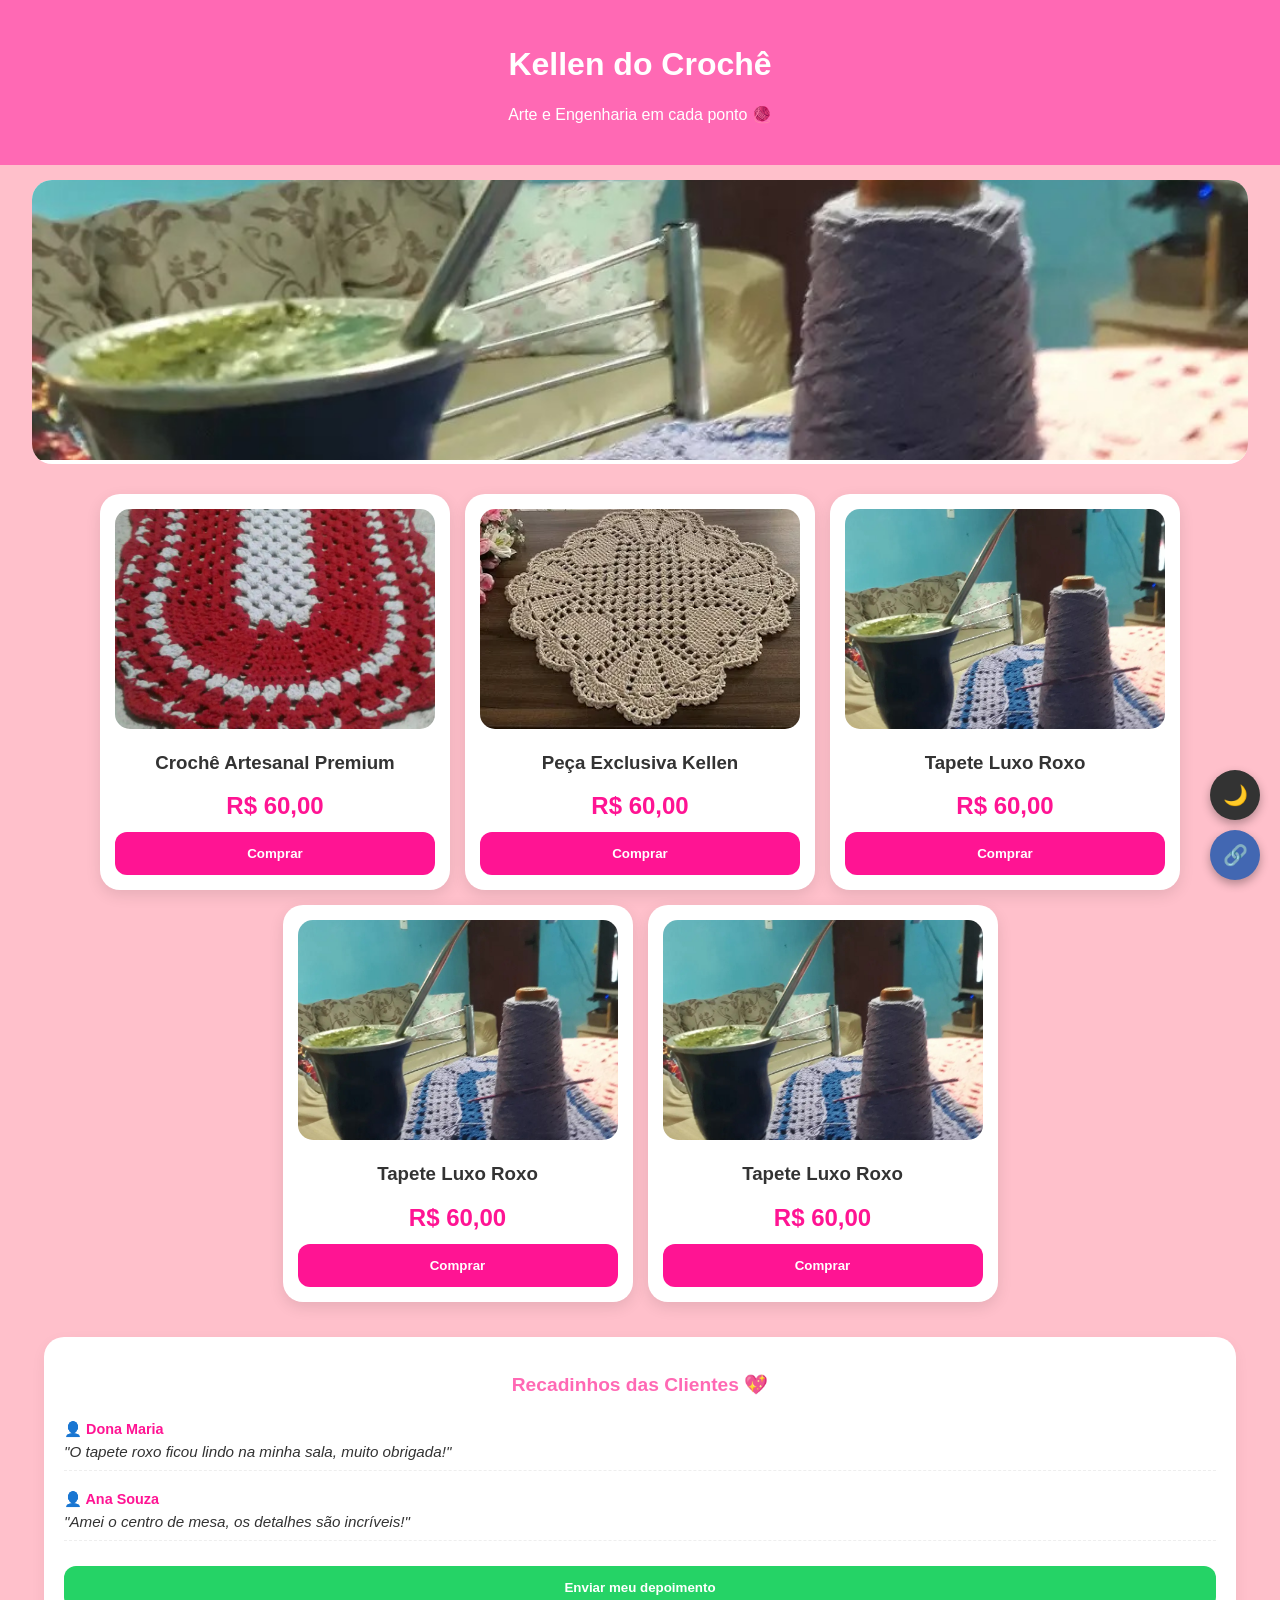
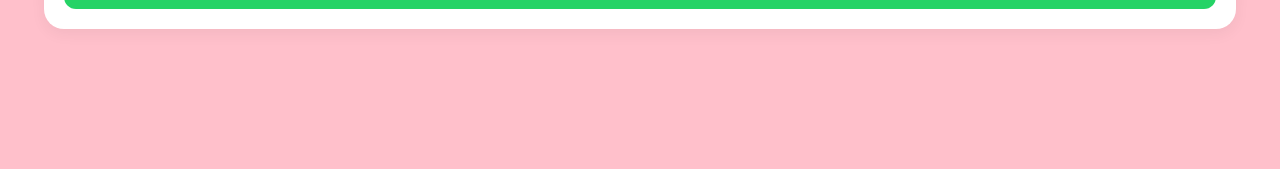
<file: index.html>
<!DOCTYPE html>
<html lang="pt-BR">
<head>
    <meta charset="UTF-8">
    <meta name="viewport" content="width=device-width, initial-scale=1.0">
    <meta name="theme-color" content="#ff69b4">
    <link rel="manifest" href="manifest.json">
    <title>Kellen do Crochê</title>
    <style>
        :root { --bg: #ffc0cb; --card: white; --text: #333; --header: #ff69b4; --btn: #ff1493; }
        body.dark { --bg: #1a1a1a; --card: #2d2d2d; --text: #f0f0f0; --header: #b0467a; --btn: #ff69b4; }
        body { font-family: 'Segoe UI', sans-serif; margin: 0; background: var(--bg); color: var(--text); padding-bottom: 120px; transition: 0.3s; }
        header { background: var(--header); color: white; text-align: center; padding: 25px; }
        .carousel-container { position: relative; max-width: 95%; margin: 15px auto; overflow: hidden; border-radius: 20px; background: var(--card); }
        .carousel-slides { display: flex; transition: transform 0.6s ease-in-out; }
        .slide { min-width: 100%; }
        .slide img { width: 100%; height: 280px; object-fit: cover; }
        .produtos { display: flex; flex-wrap: wrap; justify-content: center; gap: 15px; padding: 15px; }
        .card { background: var(--card); width: 320px; border-radius: 20px; padding: 15px; text-align: center; box-shadow: 0 5px 15px rgba(0,0,0,0.1); }
        .card img { width: 100%; height: 220px; object-fit: cover; border-radius: 15px; }
        .preco { font-size: 24px; color: var(--btn); font-weight: bold; margin: 12px 0; }
        button { background: var(--btn); color: white; border: none; padding: 14px; border-radius: 12px; cursor: pointer; width: 100%; font-weight: bold; }
        
        /* Seção de Comentários */
        .feedback-section { max-width: 90%; margin: 20px auto; background: var(--card); padding: 20px; border-radius: 20px; box-shadow: 0 5px 15px rgba(0,0,0,0.05); }
        .feedback-title { color: var(--header); text-align: center; margin-bottom: 15px; font-size: 1.2rem; }
        .comment-item { border-bottom: 1px dashed #eee; padding: 10px 0; margin-bottom: 10px; }
        .comment-user { font-weight: bold; color: var(--btn); font-size: 0.9rem; }
        .comment-text { font-style: italic; color: var(--text); font-size: 0.95rem; margin-top: 5px; }
        .btn-comment { background: #25D366; margin-top: 15px; }

        .float-group { position: fixed; bottom: 20px; right: 20px; display: flex; flex-direction: column; gap: 10px; z-index: 2000; }
        .float-btn { border: none; border-radius: 50%; color: white; width: 50px; height: 50px; display: flex; align-items: center; justify-content: center; font-size: 20px; box-shadow: 0 4px 10px rgba(0,0,0,0.3); }
        #darkBtn { background: #333; } #shareBtn { background: #4267B2; } #topBtn { background: #ff1493; display: none; }
    </style>
</head>
<body>
<header><h1>Kellen do Crochê</h1><p>Arte e Engenharia em cada ponto 🧶</p></header>

<div class="carousel-container">
    <div class="carousel-slides" id="carousel"> <div class='slide'><img src='img/carrossel/banner1.jpg'></div><div class='slide'><img src='img/carrossel/banner3.jpg'></div><div class='slide'><img src='img/carrossel/banner_roxo.jpg'></div><div class='slide'><img src='img/carrossel/centro_de_mesa.jpg'></div><div class='slide'><img src='img/carrossel/croche_real.webp'></div><div class='slide'><img src='img/carrossel/img_9_1773760439513 (1).jpg'></div><div class='slide'><img src='img/carrossel/nova_peca.jpg'></div><div class='slide'><img src='img/carrossel/tapete_luxo.jpg'></div> </div>
</div>

<section class="produtos" id="app"></section>

<section class="feedback-section">
    <h2 class="feedback-title">Recadinhos das Clientes 💖</h2>
    <div id="comments-box"></div>
    <button class="btn-comment" onclick="window.location.href='https://wa.me/5551984578173?text=Olá Kellen! Quero deixar um depoimento sobre meu crochê:'">Enviar meu depoimento</button>
</section>

<div class="float-group">
    <button id="darkBtn" class="float-btn" onclick="toggleDark()">🌙</button>
    <button id="shareBtn" class="float-btn" onclick="compartilhar()">🔗</button>
    <button id="topBtn" class="float-btn" onclick="window.scrollTo({top: 0, behavior: 'smooth'})">↑</button>
</div>

<script>
    if ('serviceWorker' in navigator) navigator.serviceWorker.register('sw.js');

    const produtos = [
  {
    "id": "1782537926",
    "nome": "Crochê Artesanal Premium",
    "preco": "R$ 60,00",
    "img": "img/nova_peca.jpg"
  },
  {
    "id": "1782517360",
    "nome": "Peça Exclusiva Kellen",
    "preco": "R$ 60,00",
    "img": "img/croche_real.webp"
  },
  {
    "id": "1782558566",
    "nome": "Tapete Luxo Roxo",
    "preco": "R$ 60,00",
    "img": "img/img_9_1773760439513 (1).jpg"
  },
  {
    "id": "1782566307",
    "nome": "Tapete Luxo Roxo",
    "preco": "R$ 60,00",
    "img": "img/img_9_1773760439513 (1).jpg"
  },
  {
    "id": "1782566803",
    "nome": "Tapete Luxo Roxo",
    "preco": "R$ 60,00",
    "img": "img/img_9_1773760439513 (1).jpg"
  }
];
    const comentarios = [
  {
    "nome": "Dona Maria",
    "texto": "O tapete roxo ficou lindo na minha sala, muito obrigada!"
  },
  {
    "nome": "Ana Souza",
    "texto": "Amei o centro de mesa, os detalhes são incríveis!"
  }
];

    // Renderizar Produtos
    const app = document.getElementById('app');
    produtos.forEach(p => {
        app.innerHTML += `
            <div class="card">
                <img src="${p.img}" alt="${p.nome}" onerror="this.src='https://via.placeholder.com/300x220?text=Crochê'">
                <h3>${p.nome}</h3>
                <div class="preco">${p.preco}</div>
                <button onclick="window.location.href='https://wa.me/5551984578173?text=Olá!%20Quero:%20${encodeURIComponent(p.nome)}'">Comprar</button>
            </div>`;
    });

    // Renderizar Comentários
    const box = document.getElementById('comments-box');
    if (comentarios.length === 0) {
        box.innerHTML = "<p style='text-align:center; color:#999;'>Ainda não há recadinhos. Seja a primeira! ✨</p>";
    } else {
        comentarios.forEach(c => {
            box.innerHTML += `
                <div class="comment-item">
                    <div class="comment-user">👤 ${c.nome}</div>
                    <div class="comment-text">"${c.texto}"</div>
                </div>`;
        });
    }

    function toggleDark() { document.body.classList.toggle('dark'); }
    function compartilhar() { 
        if (navigator.share) navigator.share({ title: 'Kellen Crochê', url: window.location.href });
        else { navigator.clipboard.writeText(window.location.href); alert('Link copiado!'); }
    }
    window.onscroll = () => document.getElementById("topBtn").style.display = window.scrollY > 300 ? "flex" : "none";

    let slideIdx = 0;
    const slides = document.querySelectorAll('.slide');
    if(slides.length > 1) {
        setInterval(() => {
            slideIdx = (slideIdx + 1) % slides.length;
            document.getElementById('carousel').style.transform = `translateX(-${slideIdx * 100}%)`;
        }, 4000);
    }
</script>
</body>
</html>
</file>
